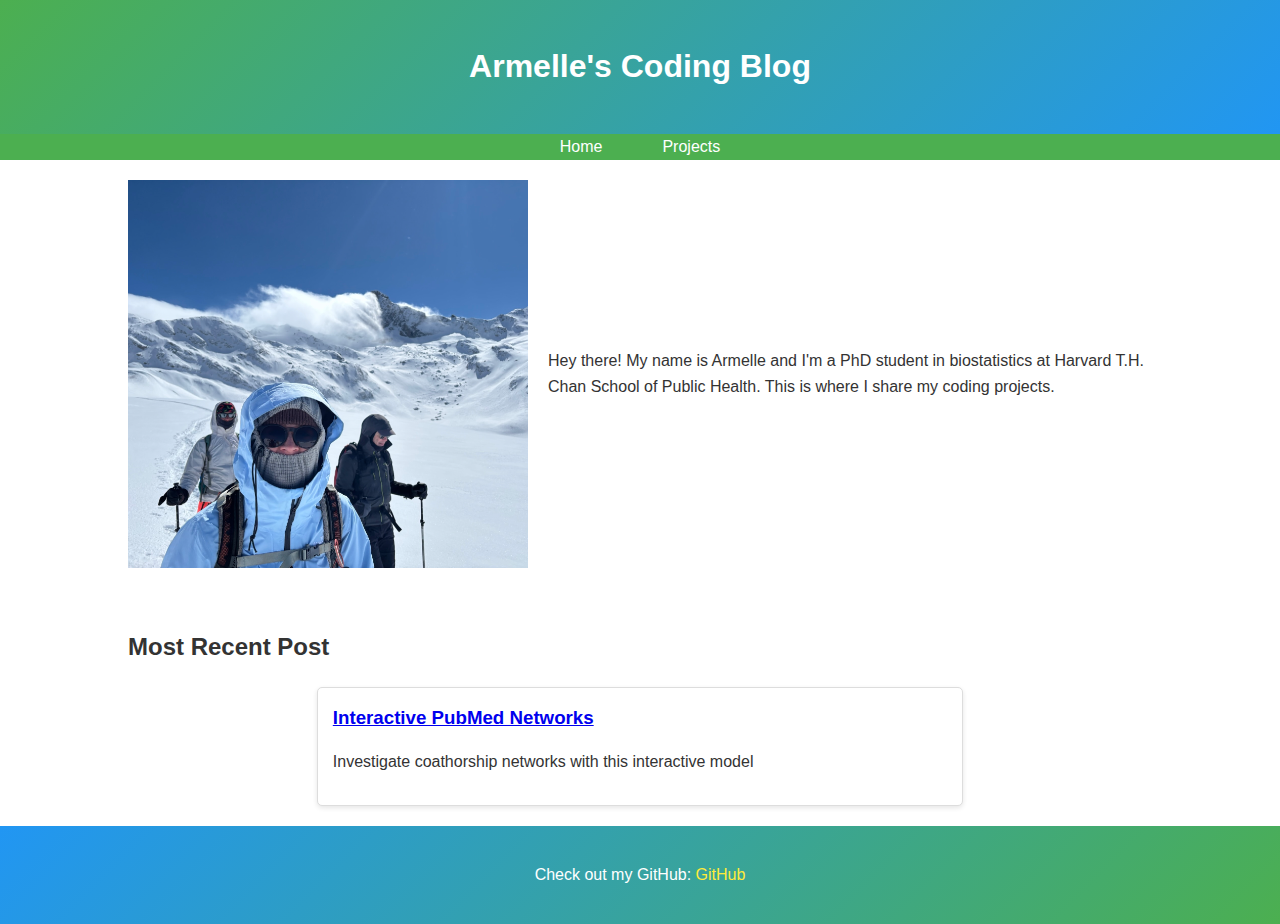
<file: index.html>
<!DOCTYPE html>
<html lang="en">
<head>
    <meta charset="UTF-8">
    <meta name="viewport" content="width=device-width, initial-scale=1.0">
    <title>Coding Blog</title>
    <link rel="stylesheet" href="css/styles.css">
    <meta http-equiv="cache-control" content="no-cache">
    <meta http-equiv="expires" content="0">
    <meta http-equiv="pragma" content="no-cache">
    <style>
        .post {
            margin-bottom: 10px; /* Reduce the margin between posts */
        }
    </style>
</head>
<body>
    <header>
        <div class="container">
            <h1>Armelle's Coding Blog</h1>
        </div>
    </header>
    <nav>
        <div class="container">
            <ul>
                <li><a href="index.html">Home</a></li>
                <li><a href="projects.html">Projects</a></li>
            </ul>
        </div>
    </nav>
    <main>
        <div class="container">
            <section class="intro" style="display: flex; align-items: center;">
                <img src="hiking_headshot.jpeg" alt="Armelle Headshot" style="max-width: 400px; margin: 20px 20px 20px 0;">
                <div>
                    <p>Hey there! My name is Armelle and I'm a PhD student in biostatistics at Harvard T.H. Chan School of Public Health. This is where I share my coding projects.</p>
                </div>
            </section>
            <section id="recent-post" style="margin-top: 40px;">
                <h2>Most Recent Post</h2>
                <div class="post" style="width: 60%; margin: 20px auto; padding: 15px; border: 1px solid #ddd;">
                    <h3><a href="PubMed_network.html">Interactive PubMed Networks </a></h3>
                    <p> Investigate coathorship networks with this interactive model </p>
                </div>
            </section>
        </div>
    </main>
    <footer>
        <div class="container">
            <p>Check out my GitHub: <a href="https://github.com/armelleduston/">GitHub</a></p>
        </div>
    </footer>
</body>
</html>
</file>
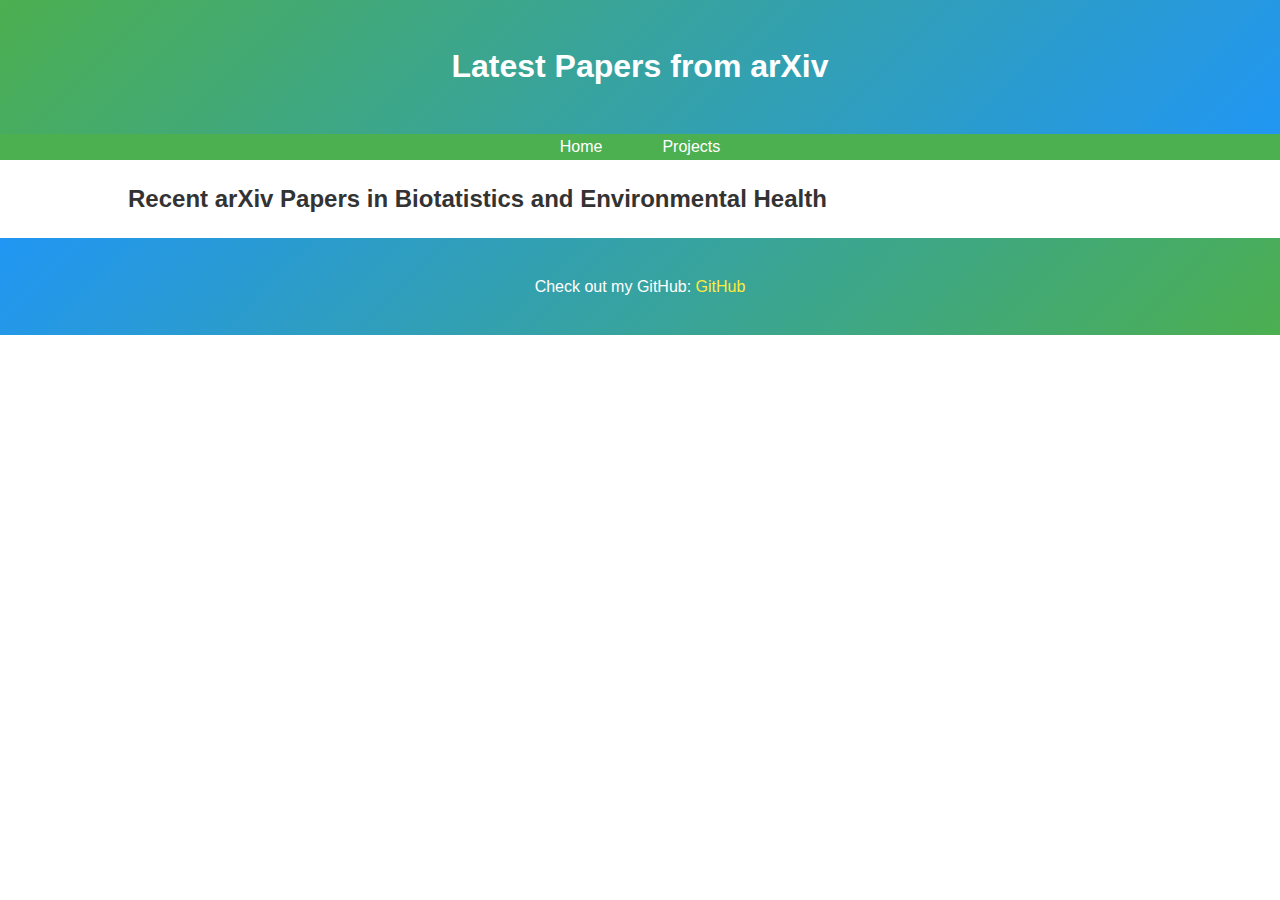
<file: arxiv.html>
<!DOCTYPE html>
<html lang="en">
<head>
    <meta charset="UTF-8">
    <meta name="viewport" content="width=device-width, initial-scale=1.0">
    <title>Latest Papers from arXiv</title>
    <link rel="stylesheet" href="css/styles.css">
    <meta http-equiv="cache-control" content="no-cache">
    <meta http-equiv="expires" content="0">
    <meta http-equiv="pragma" content="no-cache">
    <style>
        .paper-list {
            list-style-type: none;
            padding: 0;
        }
        .paper-item {
            margin-bottom: 20px;
            padding: 10px;
            border: 1px solid #ddd;
            border-radius: 5px;
        }
        .paper-title {
            font-size: 1.2em;
            font-weight: bold;
        }
        .paper-authors {
            font-style: italic;
        }
        .paper-abstract {
            margin-top: 10px;
        }
        .paper-link {
            margin-top: 10px;
            display: block;
            color: #4CAF50;
            text-decoration: none;
        }
        .paper-link:hover {
            text-decoration: underline;
        }
    </style>
</head>
<body>
    <header>
        <div class="container">
            <h1>Latest Papers from arXiv</h1>
        </div>
    </header>
    <nav>
        <div class="container">
            <ul>
                <li><a href="index.html">Home</a></li>
                <li><a href="projects.html">Projects</a></li>
            </ul>
        </div>
    </nav>
    <main>
        <div class="container">
            <section id="papers">
                <h2>Recent arXiv Papers in  Biotatistics and Environmental Health</h2>
                <ul class="paper-list" id="paper-list"></ul>
            </section>
        </div>
    </main>
    <footer>
        <div class="container">
            <p>Check out my GitHub: <a href="https://github.com/armelleduston/">GitHub</a></p>
        </div>
    </footer>
    <script>
        async function checkAndUpdatePapers() {
            const now = new Date();
            const lastUpdate = localStorage.getItem('lastPapersUpdate');
            const papers = localStorage.getItem('cachedPapers');

            // Check if it's a new day or no cached papers exist
            if (!lastUpdate || !papers || isNewDay(new Date(lastUpdate), now)) {
                await fetchPapers();
                localStorage.setItem('lastPapersUpdate', now.toISOString());
            } else {
                // Use cached papers
                const paperList = document.getElementById('paper-list');
                paperList.innerHTML = papers;
            }
        }

        function isNewDay(lastUpdate, now) {
            return lastUpdate.getDate() !== now.getDate() ||
                   lastUpdate.getMonth() !== now.getMonth() ||
                   lastUpdate.getFullYear() !== now.getFullYear();
        }

        async function fetchPapers() {
            const keywords = 'biostatistics AND environmental health'; 
            const apiUrl = `https://export.arxiv.org/api/query?search_query=all:${keywords}&start=0&max_results=10&sortBy=submittedDate&sortOrder=descending`;
            const response = await fetch(apiUrl);
            const text = await response.text();
            const parser = new DOMParser();
            const xml = parser.parseFromString(text, 'application/xml');
            const entries = xml.querySelectorAll('entry');
            const paperList = document.getElementById('paper-list');
            paperList.innerHTML = '';

            entries.forEach(entry => {
                const title = entry.querySelector('title').textContent;
                const authors = Array.from(entry.querySelectorAll('author > name')).map(author => author.textContent).join(', ');
                const summary = entry.querySelector('summary').textContent;
                const link = entry.querySelector('link[title="pdf"]').getAttribute('href');

                const paperItem = document.createElement('li');
                paperItem.classList.add('paper-item');

                const paperTitle = document.createElement('div');
                paperTitle.classList.add('paper-title');
                paperTitle.textContent = title;

                const paperAuthors = document.createElement('div');
                paperAuthors.classList.add('paper-authors');
                paperAuthors.textContent = `Authors: ${authors}`;

                const paperAbstract = document.createElement('div');
                paperAbstract.classList.add('paper-abstract');
                paperAbstract.textContent = summary;

                const paperLink = document.createElement('a');
                paperLink.classList.add('paper-link');
                paperLink.href = link;
                paperLink.textContent = 'Read PDF';

                paperItem.appendChild(paperTitle);
                paperItem.appendChild(paperAuthors);
                paperItem.appendChild(paperAbstract);
                paperItem.appendChild(paperLink);

                paperList.appendChild(paperItem);
            });

            // Cache the generated HTML
            localStorage.setItem('cachedPapers', paperList.innerHTML);
        }

        document.addEventListener('DOMContentLoaded', checkAndUpdatePapers);
    </script>
</body>
</html>
</file>
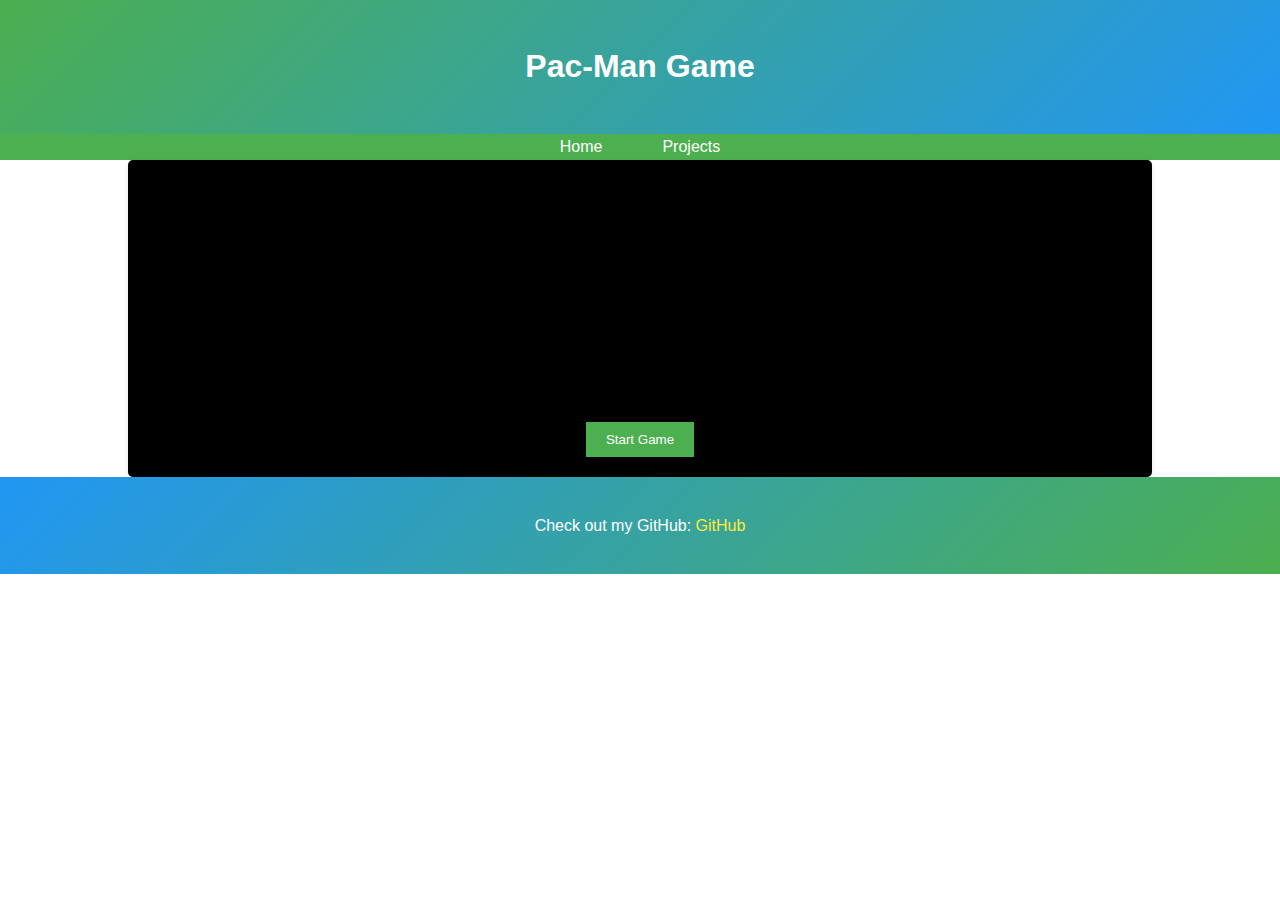
<file: pacman.html>
<!DOCTYPE html>
<html lang="en">
<head>
    <meta charset="UTF-8">
    <meta name="viewport" content="width=device-width, initial-scale=1.0">
    <title>Pac-Man Game</title>
    <link rel="stylesheet" href="css/styles.css">
    <meta http-equiv="cache-control" content="no-cache">
    <meta http-equiv="expires" content="0">
    <meta http-equiv="pragma" content="no-cache">
    <style>
        /* Retain only game-specific styles; remove the flex centering and 100vh body rules */
        canvas {
            border: 1px solid #000;
            background-color: #000;
            display: block;
            margin: 0 auto;
        }
        .start-button {
            margin-top: 20px;
            padding: 10px 20px;
            background-color: #4CAF50;
            color: white;
            border: none;
            cursor: pointer;
        }
        .start-button:hover {
            background-color: #45a049;
        }
        .game-over {
            display: none;
            text-align: center;
            font-size: 2em;
            color: red;
        }
        .you-won {
            display: none;
            text-align: center;
            font-size: 2em;
            color: #00ff00; /* Bright green */
        }
    </style>
</head>
<body>
    <header>
        <div class="container">
            <h1>Pac-Man Game</h1>
        </div>
    </header>
    <nav>
        <div class="container">
            <ul>
                <li><a href="index.html">Home</a></li>
                <li><a href="projects.html">Projects</a></li>
            </ul>
        </div>
    </nav>
    <main>
        <div class="container">
            <section id="pacman-game" class="pacman-game">
                <canvas id="pacman" width="500" height="220"></canvas>
                <button class="start-button" onclick="startGame()">Start Game</button>
                <div class="game-over">GAME OVER</div>
                <div class="you-won">YOU WON!</div>
            </section>
        </div>
    </main>
    <footer>
        <div class="container">
            <p>Check out my GitHub: <a href="https://github.com/armelleduston/">GitHub</a></p>
        </div>
    </footer>
    <script>
        // Pac-Man game script
        const canvas = document.getElementById('pacman');
        const ctx = canvas.getContext('2d');

        const tileSize = 20;
        const pacman = {
            x: tileSize * 1.5,
            y: tileSize * 1.5,
            size: tileSize / 2,
            speed: 2,
            dx: 0,
            dy: 0,
            direction: 'right'
        };

        // Update the ghosts array with slower speed (reduce dx values from 2 to 1)
        const ghosts = [
            { x: tileSize * 10.5, y: tileSize * 5.5, size: tileSize / 2.5, color: '#00ff00', dx: 1, dy: 0, direction: 'right' },
            { x: tileSize * 15.5, y: tileSize * 5.5, size: tileSize / 2.5, color: 'magenta', dx: -1, dy: 0, direction: 'left' }
        ];

        const maze = [
            [1, 1, 1, 1, 1, 1, 1, 1, 1, 1, 1, 1, 1, 1, 1, 1, 1, 1, 1, 1, 1, 1, 1, 1, 1],
            [1, 0, 0, 0, 0, 0, 0, 0, 0, 0, 0, 0, 0, 0, 0, 0, 0, 0, 0, 0, 0, 0, 0, 0, 1],
            [1, 0, 1, 1, 1, 0, 1, 1, 1, 1, 1, 1, 1, 1, 1, 1, 1, 0, 1, 1, 1, 0, 1, 0, 1],
            [1, 0, 1, 0, 0, 0, 0, 0, 0, 0, 0, 0, 0, 0, 0, 0, 0, 0, 1, 0, 0, 0, 1, 0, 1],
            [1, 0, 1, 0, 1, 1, 1, 1, 1, 0, 1, 1, 1, 1, 1, 0, 1, 1, 1, 0, 1, 0, 1, 0, 1],
            [1, 0, 0, 0, 0, 0, 0, 0, 0, 0, 0, 0, 0, 0, 0, 0, 0, 0, 0, 0, 0, 0, 0, 0, 1],
            [1, 0, 1, 0, 1, 1, 1, 1, 1, 0, 1, 1, 1, 1, 1, 0, 1, 1, 1, 0, 1, 1, 1, 0, 1],
            [1, 0, 1, 0, 0, 0, 0, 0, 0, 0, 0, 0, 0, 0, 0, 0, 0, 0, 0, 0, 0, 0, 1, 0, 1],
            [1, 0, 1, 1, 1, 0, 1, 1, 1, 1, 1, 1, 1, 1, 1, 1, 1, 1, 1, 0, 1, 1, 1, 0, 1],
            [1, 0, 0, 0, 0, 0, 0, 0, 0, 0, 0, 0, 0, 0, 0, 0, 0, 0, 0, 0, 0, 0, 0, 0, 1],
            [1, 1, 1, 1, 1, 1, 1, 1, 1, 1, 1, 1, 1, 1, 1, 1, 1, 1, 1, 1, 1, 1, 1, 1, 1]
        ];

        const dots = [];

        function initDots() {
            for (let row = 0; row < maze.length; row++) {
                for (let col = 0; col < maze[row].length; col++) {
                    if (maze[row][col] === 0) {
                        dots.push({ x: col * tileSize + tileSize / 2, y: row * tileSize + tileSize / 2 });
                    }
                }
            }
        }

        // Helper to draw rounded rectangles.
        function drawRoundedRect(ctx, x, y, width, height, radius) {
            ctx.beginPath();
            ctx.moveTo(x + radius, y);
            ctx.lineTo(x + width - radius, y);
            ctx.quadraticCurveTo(x + width, y, x + width, y + radius);
            ctx.lineTo(x + width, y + height - radius);
            ctx.quadraticCurveTo(x + width, y + height, x + width - radius, y + height);
            ctx.lineTo(x + radius, y + height);
            ctx.quadraticCurveTo(x, y + height, x, y + height - radius);
            ctx.lineTo(x, y + radius);
            ctx.quadraticCurveTo(x, y, x + radius, y);
            ctx.closePath();
            ctx.fill();
        }

        // Modified drawMaze to use rounded rectangles for walls.
        function drawMaze() {
            for (let row = 0; row < maze.length; row++) {
                for (let col = 0; col < maze[row].length; col++) {
                    if (maze[row][col] === 1) {
                        ctx.fillStyle = 'blue';
                        // Draw a rounded rectangle for each wall block.
                        // Adjust the radius value to achieve your desired rounding effect.
                        drawRoundedRect(ctx, col * tileSize, row * tileSize, tileSize, tileSize, 4);
                    }
                }
            }
        }

        function drawDots() {
            ctx.fillStyle = 'white';
            dots.forEach(dot => {
                ctx.beginPath();
                ctx.arc(dot.x, dot.y, 3, 0, Math.PI * 2);
                ctx.fill();
            });
        }

        function drawPacman() {
            ctx.fillStyle = 'yellow';
            ctx.beginPath();
            let startAngle, endAngle;
            if (pacman.direction === 'right') {
                startAngle = 0.2 * Math.PI;
                endAngle = 1.8 * Math.PI;
            } else if (pacman.direction === 'left') {
                startAngle = 1.2 * Math.PI;
                endAngle = 0.8 * Math.PI;
            } else if (pacman.direction === 'up') {
                startAngle = 1.7 * Math.PI;
                endAngle = 1.3 * Math.PI;
            } else if (pacman.direction === 'down') {
                startAngle = 0.7 * Math.PI;
                endAngle = 0.3 * Math.PI;
            }
            ctx.arc(pacman.x, pacman.y, pacman.size, startAngle, endAngle);
            ctx.lineTo(pacman.x, pacman.y);
            ctx.fill();
        }

        function drawGhosts() {
            ghosts.forEach(ghost => {
                ctx.fillStyle = ghost.color;
                ctx.beginPath();
                ctx.arc(ghost.x, ghost.y, ghost.size, 0, Math.PI * 2);
                ctx.fill();
            });
        }

        function clear() {
            ctx.clearRect(0, 0, canvas.width, canvas.height);
        }

        function update() {
            clear();
            drawMaze();
            drawDots();
            drawPacman();
            drawGhosts();

            pacman.x += pacman.dx;
            pacman.y += pacman.dy;

            // Replace the ghost movement code in the update function with this:
            ghosts.forEach(ghost => {
                ghost.x += ghost.dx;
                ghost.y += ghost.dy;

                // Check for wall collisions
                const left = Math.floor((ghost.x - ghost.size) / tileSize);
                const right = Math.floor((ghost.x + ghost.size) / tileSize);
                const top = Math.floor((ghost.y - ghost.size) / tileSize);
                const bottom = Math.floor((ghost.y + ghost.size) / tileSize);

                if (maze[top][left] === 1 || maze[top][right] === 1 || 
                    maze[bottom][left] === 1 || maze[bottom][right] === 1) {
                    // If hitting a wall, reverse direction
                    ghost.dx = -ghost.dx;
                    ghost.dy = -ghost.dy;
                    ghost.x += ghost.dx * 2;
                    ghost.y += ghost.dy * 2;
                    
                    // Randomly decide to change between horizontal and vertical movement
                    if (Math.random() < 0.5) {
                        if (ghost.dx !== 0) {
                            ghost.dx = 0;
                            ghost.dy = (Math.random() < 0.5 ? 1 : -1);  // Changed from 2 to 1
                        } else {
                            ghost.dy = 0;
                            ghost.dx = (Math.random() < 0.5 ? 1 : -1);  // Changed from 2 to 1
                        }
                    }
                }

                // Keep ghosts within bounds
                ghost.x = Math.max(ghost.size, Math.min(canvas.width - ghost.size, ghost.x));
                ghost.y = Math.max(ghost.size, Math.min(canvas.height - ghost.size, ghost.y));
            });

            // Check for wall collisions with a smaller collision zone
            const collisionOffset = 6; // Adjust this value to make the collision zone smaller
            const left = pacman.x - pacman.size + collisionOffset;
            const right = pacman.x + pacman.size - collisionOffset;
            const top = pacman.y - pacman.size + collisionOffset;
            const bottom = pacman.y + pacman.size - collisionOffset;

            const rowTop = Math.floor(top / tileSize);
            const rowBottom = Math.floor(bottom / tileSize);
            const colLeft = Math.floor(left / tileSize);
            const colRight = Math.floor(right / tileSize);

            if (maze[rowTop][colLeft] === 1 || maze[rowTop][colRight] === 1 || maze[rowBottom][colLeft] === 1 || maze[rowBottom][colRight] === 1) {
                pacman.x -= pacman.dx;
                pacman.y -= pacman.dy;
                pacman.dx = 0;
                pacman.dy = 0;
            }

            // Check for dot collisions
            for (let i = 0; i < dots.length; i++) {
                const dot = dots[i];
                if (Math.hypot(pacman.x - dot.x, pacman.y - dot.y) < pacman.size) {
                    dots.splice(i, 1);
                    // Add this check for winning condition
                    if (dots.length === 0) {
                        youWon();
                        return;
                    }
                    break;
                }
            }

            // Check for ghost collisions
            for (let i = 0; i < ghosts.length; i++) {
                const ghost = ghosts[i];
                if (Math.hypot(pacman.x - ghost.x, pacman.y - ghost.y) < pacman.size) {
                    gameOver();
                    return;
                }
            }

            requestAnimationFrame(update);
        }

        function changeDirection(e) {
            if (e.key === 'ArrowUp') {
                pacman.dx = 0;
                pacman.dy = -pacman.speed;
                pacman.direction = 'up';
            } else if (e.key === 'ArrowDown') {
                pacman.dx = 0;
                pacman.dy = pacman.speed;
                pacman.direction = 'down';
            } else if (e.key === 'ArrowLeft') {
                pacman.dx = -pacman.speed;
                pacman.dy = 0;
                pacman.direction = 'left';
            } else if (e.key === 'ArrowRight') {
                pacman.dx = pacman.speed;
                pacman.dy = 0;
                pacman.direction = 'right';
            }
        }

        function gameOver() {
            const gameOverBanner = document.querySelector('.game-over');
            gameOverBanner.style.display = 'block';
            gameStarted = false;
        }

        // Add this new function after gameOver()
        function youWon() {
            const wonBanner = document.querySelector('.you-won');
            const gameOverBanner = document.querySelector('.game-over');
            gameOverBanner.style.display = 'none'; // Hide game over banner if it's showing
            wonBanner.style.display = 'block';
            gameStarted = false;
        }
 
        let gameStarted = false;

        function resetGame() {
            // Reset pacman position and movement.
            pacman.x = tileSize * 1.5;
            pacman.y = tileSize * 1.5;
            pacman.dx = pacman.speed;
            pacman.dy = 0;
            pacman.direction = 'right';
            // Reset ghosts position and movement.
            ghosts[0].x = tileSize * 10.5;
            ghosts[0].y = tileSize * 5.5;
            ghosts[0].dx = 1;  // Changed from 2 to 1
            ghosts[0].dy = 0;
            ghosts[1].x = tileSize * 15.5;
            ghosts[1].y = tileSize * 5.5;
            ghosts[1].dx = -1;  // Changed from -2 to -1
            ghosts[1].dy = 0;
            // Reset dots.
            dots.length = 0; // Clear the dots array.
            initDots();
            clear(); // Clear the canvas.
            drawMaze();
            drawDots();
            drawPacman();
            drawGhosts();
            // Hide game over and win banners
            const gameOverBanner = document.querySelector('.game-over');
            const wonBanner = document.querySelector('.you-won');
            gameOverBanner.style.display = 'none';
            wonBanner.style.display = 'none';
        }

        function startGame() {
            const startButton = document.querySelector('.start-button');
            if (!gameStarted) {
                gameStarted = true;
                startButton.textContent = 'Restart';
                // Initialize game state and start the game loop.
                resetGame();
                update();
            } else {
                // If game is already running, reset it.
                resetGame();
            }
        }

        document.addEventListener('keydown', changeDirection);

        initDots();
    </script>
</body>
</html>
</file>
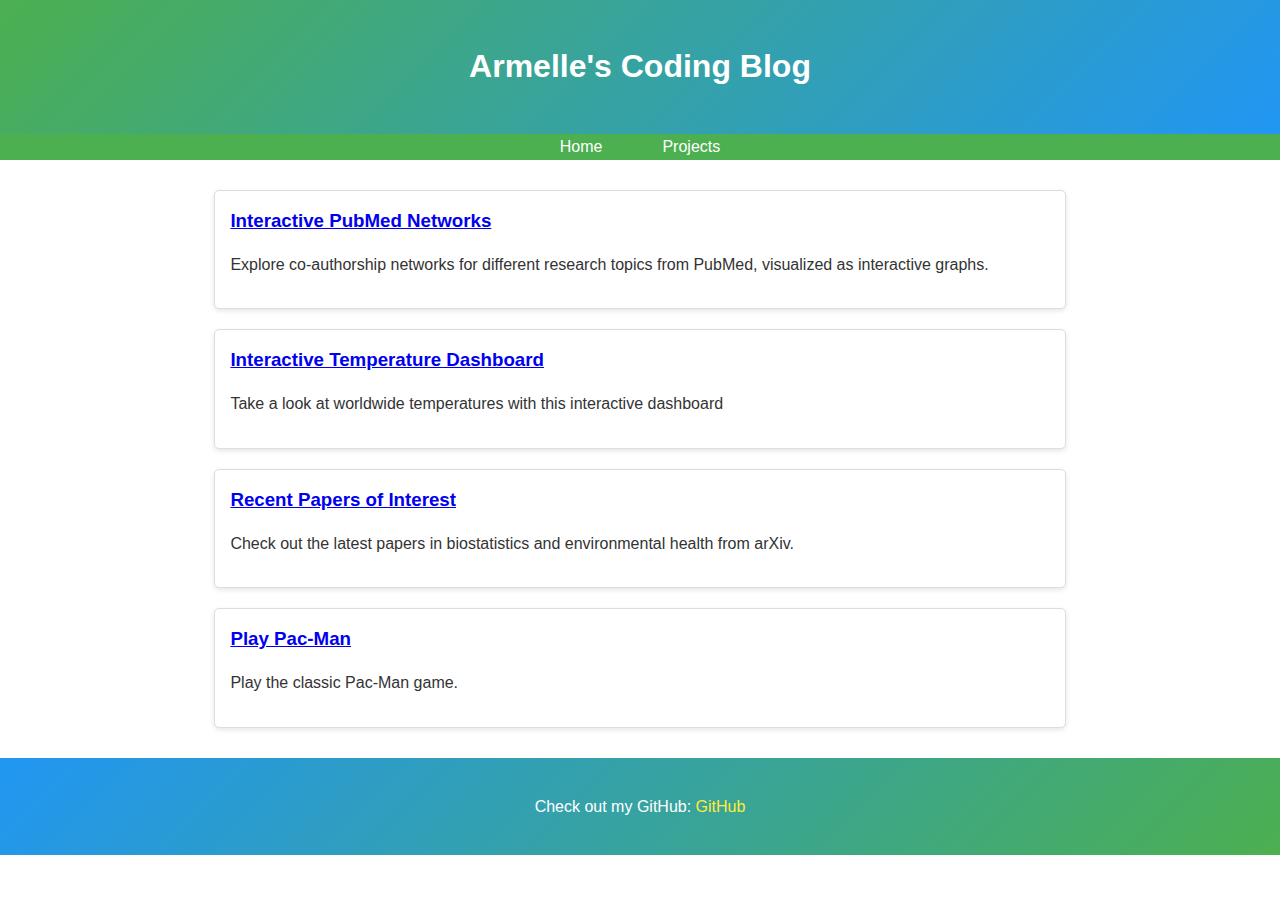
<file: projects.html>
<!DOCTYPE html>
<html lang="en">
<head>
	<!-- ...existing head content... -->
	<meta charset="UTF-8">
	<meta name="viewport" content="width=device-width, initial-scale=1.0">
	<title>Projects - Armelle's Coding Blog</title>
	<link rel="stylesheet" href="css/styles.css">
	<style>
		/* Custom style for long and skinny rectangles */
		.post {
			width: 80%;
			margin: 10px auto;
			padding: 15px;
			border: 1px solid #ddd;
		}
	</style>
	<!-- ...any additional meta... -->
</head>
<body>
	<header>
		<div class="container">
			<h1>Armelle's Coding Blog</h1>
		</div>
	</header>
	<nav>
		<div class="container">
			<ul>
				<li><a href="index.html">Home</a></li>
				<li><a href="projects.html">Projects</a></li>
			</ul>
		</div>
	</nav>
	<main>
        <div class="container">
            <section id="recent-posts" class="recent-posts">
                <div class="post">
                    <h3><a href="PubMed_network.html">Interactive PubMed Networks</a></h3>
                    <p>Explore co-authorship networks for different research topics from PubMed, visualized as interactive graphs.</p>
                </div>
                <div class="post">
                    <h3><a href="temperature_analysis.html">Interactive Temperature Dashboard</a></h3>
                    <p>Take a look at worldwide temperatures with this interactive dashboard</p>
                </div>
                <div class="post">
                    <h3><a href="arxiv.html">Recent Papers of Interest</a></h3>
                    <p>Check out the latest papers in biostatistics and environmental health from arXiv.</p>
                </div>
                <div class="post">
                    <h3><a href="pacman.html">Play Pac-Man</a></h3>
                    <p>Play the classic Pac-Man game.</p>
                </div>
            </section>
        </div>
    </main>
    <footer>
        <div class="container">
            <p>Check out my GitHub: <a href="https://github.com/armelleduston/">GitHub</a></p>
        </div>
    </footer>
</body>
</html>
</file>
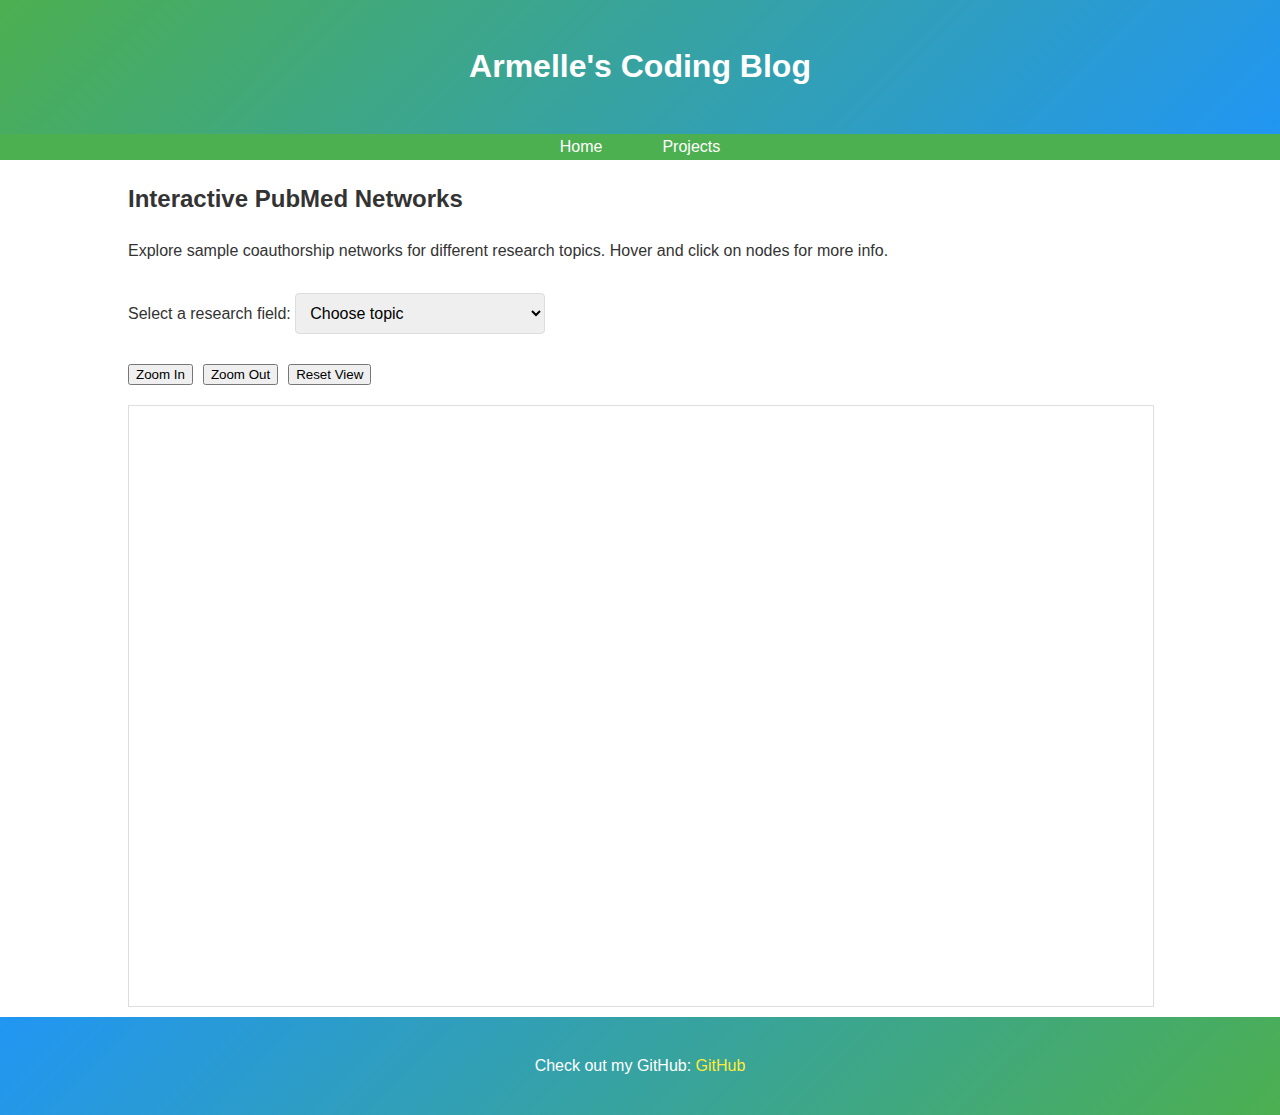
<file: PubMed_network.html>
<!DOCTYPE html>
<html lang="en">
<head>
    <meta charset="UTF-8">
    <meta name="viewport" content="width=device-width, initial-scale=1.0">
    <title>PubMed Networks - Armelle's Coding Blog</title>
    <link rel="stylesheet" href="css/styles.css">
    <script src="https://d3js.org/d3.v7.min.js"></script>
    <style>
        .dropdown-container {
            margin: 30px 0;
        }
        select {
            padding: 10px;
            font-size: 16px;
            border-radius: 4px;
            border: 1px solid #ddd;
            width: 250px;
        }
        .content-area {
            margin-top: 20px;
        }
        .node {
            stroke: #fff;
            stroke-width: 1.5px;
        }
        .link {
            stroke: #999;
            stroke-opacity: 0.6;
        }
        .tooltip {
            position: absolute;
            padding: 10px;
            background-color: white;
            border: 1px solid #ddd;
            border-radius: 5px;
            pointer-events: none;
            opacity: 0;
        }
        #network-controls {
            margin: 10px 0;
            display: flex;
            gap: 10px;
        }
        .legend {
            margin-top: 10px;
            font-size: 14px;
        }
        .legend-title {
            font-weight: bold;
            margin-bottom: 5px;
        }
        .legend-item {
            display: flex;
            align-items: center;
            margin-bottom: 3px;
        }
        .legend-color {
            width: 15px;
            height: 15px;
            margin-right: 5px;
            border-radius: 50%;
        }
        .link.highlighted {
            stroke: #ff7700;
            stroke-opacity: 0.9;
            stroke-width: 2px;
        }
        .node.highlighted {
            stroke: #ff7700;
            stroke-width: 2px;
        }
        .node.neighbor {
            stroke: #ff7700;
            stroke-width: 2px;
        }
    </style>
</head>
<body>
    <header>
        <div class="container">
            <h1>Armelle's Coding Blog</h1>
        </div>
    </header>
    <nav>
        <div class="container">
            <ul>
                <li><a href="index.html">Home</a></li>
                <li><a href="projects.html">Projects</a></li>
            </ul>
        </div>
    </nav>
    <main>
        <div class="container">
            <h2>Interactive PubMed Networks</h2>
            <p>Explore sample coauthorship networks for different research topics. Hover and click on nodes for more info.</p>
            
            <div class="dropdown-container">
                <label for="research-field">Select a research field:</label>
                <select id="research-field" name="research-field">
                    <option value="none" selected>Choose topic</option>
                    <option value="environmental-health">Environmental Health</option>
                    <option value="cancer">Cancer</option>
                    <option value="clinical-trials">Clinical Trials</option>
                    <option value="CRISPR">CRISPR</option>
                    <option value="infectious-disease">Infectious Disease</option>
                </select>
            </div>
            
            <div id="network-controls">
                <button id="zoom-in">Zoom In</button>
                <button id="zoom-out">Zoom Out</button>
                <button id="reset">Reset View</button>
            </div>
            
            <div class="content-area">
                <div id="network-visualization" style="width: 100%; height: 600px; border: 1px solid #ddd;"></div>
                <div id="tooltip" class="tooltip"></div>
                <div class="legend" id="color-legend"></div>
            </div>
        </div>
    </main>
    <footer>
        <div class="container">
            <p>Check out my GitHub: <a href="https://github.com/armelleduston/">GitHub</a></p>
        </div>
    </footer>

    <script>
        // Initialize the visualization
        document.addEventListener('DOMContentLoaded', function() {
            // Create the network visualization
            const width = document.getElementById('network-visualization').clientWidth;
            const height = 600;
            
            // Create the SVG container
            const svg = d3.select("#network-visualization")
                .append("svg")
                .attr("width", width)
                .attr("height", height);
                
            // Create zoom behavior
            const zoom = d3.zoom()
                .scaleExtent([0.1, 4])
                .on("zoom", (event) => {
                    g.attr("transform", event.transform);
                });
                
            svg.call(zoom);
            
            // Create a group for the network
            const g = svg.append("g");
            
            // Create tooltip
            const tooltip = d3.select("#tooltip");
            
            // Add controls
            d3.select("#zoom-in").on("click", () => {
                svg.transition().duration(300).call(zoom.scaleBy, 1.3);
            });
            
            d3.select("#zoom-out").on("click", () => {
                svg.transition().duration(300).call(zoom.scaleBy, 0.7);
            });
            
            d3.select("#reset").on("click", () => {
                svg.transition().duration(300).call(zoom.transform, d3.zoomIdentity);
            });
            
            // Load and render the network data when field is selected
            const researchField = document.getElementById('research-field');
            researchField.addEventListener('change', updateNetwork);
            
            // Initialize with instructions to choose a topic
            g.append("text")
                .attr("x", width / 2)
                .attr("y", height / 2)
                .attr("text-anchor", "middle")
                .attr("font-size", "18px")
                .text("Please select a research topic from the dropdown menu.");
            
            function updateNetwork() {
                const field = researchField.value;
                
                // Clear previous network
                g.selectAll("*").remove();
                d3.select("#color-legend").html("");
                
                // If "Choose topic" is selected, show instructions
                if (field === "none") {
                    g.append("text")
                        .attr("x", width / 2)
                        .attr("y", height / 2)
                        .attr("text-anchor", "middle")
                        .attr("font-size", "18px")
                        .text("Please select a research topic from the dropdown menu.");
                    return;
                }
                
                // Special case for environmental health files since they use a different naming pattern
                if (field === 'environmental-health') {
                    Promise.all([
                        d3.text('search_EH_results/env_health_coauthorship.csv'),
                        d3.text('search_EH_results/env_health_authors.csv')
                    ]).then(([coauthorshipData, authorData]) => {
                        // Parse the coauthorship CSV data
                        const coauthorLinks = d3.csvParseRows(coauthorshipData)
                            .slice(1) // Skip header row
                            .map(row => ({
                                source: row[0],
                                target: row[1]
                            }));
                        
                        // Continue with the rest of data processing
                        
                        // Parse author data to get names
                        const authorMap = new Map();
                        d3.csvParseRows(authorData)
                            .slice(1) // Skip header row
                            .forEach(row => {
                                authorMap.set(row[0], row[1]); // Map ID to name
                            });
                        
                        // Create nodes set from links
                        const nodesSet = new Set();
                        coauthorLinks.forEach(link => {
                            nodesSet.add(link.source);
                            nodesSet.add(link.target);
                        });
                        
                        // Calculate degrees (number of connections) for each node
                        const degreeMap = new Map();
                        nodesSet.forEach(nodeId => {
                            degreeMap.set(nodeId, 0);
                        });
                        
                        coauthorLinks.forEach(link => {
                            degreeMap.set(link.source, degreeMap.get(link.source) + 1);
                            degreeMap.set(link.target, degreeMap.get(link.target) + 1);
                        });
                        
                        // Convert to nodes array with degree info and author names
                        const nodes = Array.from(nodesSet).map(id => ({
                            id: id,
                            name: authorMap.get(id) || id, // Use name from authorMap or fall back to ID
                            degree: degreeMap.get(id) || 0
                        }));
                        
                        // Calculate degree statistics for better color scaling
                        const degrees = Array.from(degreeMap.values());
                        const maxDegree = Math.max(...degrees);
                        const avgDegree = degrees.reduce((a, b) => a + b, 0) / degrees.length;
                        
                        // Create the network data object
                        const networkData = {
                            nodes: nodes,
                            links: coauthorLinks
                        };
                        
                        // Render the network
                        renderNetwork(networkData, maxDegree);
                    }).catch(error => {
                        console.error("Error loading environmental health data:", error);
                        g.append("text")
                            .attr("x", width / 2)
                            .attr("y", height / 2)
                            .attr("text-anchor", "middle")
                            .text("Error loading environmental health data");
                    });
                } else {
                    // Map other research fields to their data folders
                    const folderMap = {
                        'cancer': 'search_Cancer_results',
                        'clinical-trials': 'search_ClinicalTrials_results',
                        'CRISPR': 'search_CRISPR_results',
                        'infectious-disease': 'search_InfectiousDisease_results'
                    };
                    
                    const folder = folderMap[field];
                    
                    if (folder) {
                        // Use consistent file naming for other fields
                        Promise.all([
                            d3.text(`${folder}/${field.replace('-', '_')}_coauthorship.csv`),
                            d3.text(`${folder}/${field.replace('-', '_')}_authors.csv`)
                        ]).then(([coauthorshipData, authorData]) => {
                            // Parse the coauthorship CSV data
                            const coauthorLinks = d3.csvParseRows(coauthorshipData)
                                .slice(1) // Skip header row
                                .map(row => ({
                                    source: row[0],
                                    target: row[1]
                                }));
                            
                            // Parse author data to get names
                            const authorMap = new Map();
                            d3.csvParseRows(authorData)
                                .slice(1) // Skip header row
                                .forEach(row => {
                                    authorMap.set(row[0], row[1]); // Map ID to name
                                });
                            
                            // Create nodes set from links
                            const nodesSet = new Set();
                            coauthorLinks.forEach(link => {
                                nodesSet.add(link.source);
                                nodesSet.add(link.target);
                            });
                            
                            // Calculate degrees (number of connections) for each node
                            const degreeMap = new Map();
                            nodesSet.forEach(nodeId => {
                                degreeMap.set(nodeId, 0);
                            });
                            
                            coauthorLinks.forEach(link => {
                                degreeMap.set(link.source, degreeMap.get(link.source) + 1);
                                degreeMap.set(link.target, degreeMap.get(link.target) + 1);
                            });
                            
                            // Convert to nodes array with degree info and author names
                            const nodes = Array.from(nodesSet).map(id => ({
                                id: id,
                                name: authorMap.get(id) || id, // Use name from authorMap or fall back to ID
                                degree: degreeMap.get(id) || 0
                            }));
                            
                            // Calculate degree statistics for better color scaling
                            const degrees = Array.from(degreeMap.values());
                            const maxDegree = Math.max(...degrees);
                            const avgDegree = degrees.reduce((a, b) => a + b, 0) / degrees.length;
                            
                            // Create the network data object
                            const networkData = {
                                nodes: nodes,
                                links: coauthorLinks
                            };
                            
                            // Render the network
                            renderNetwork(networkData, maxDegree);
                        }).catch(error => {
                            console.error(`Error loading data for ${field}:`, error);
                            g.append("text")
                                .attr("x", width / 2)
                                .attr("y", height / 2)
                                .attr("text-anchor", "middle")
                                .text(`Error loading data for ${field}`);
                        });
                    } else {
                        // For other fields, show a message that no data is available
                        g.append("text")
                            .attr("x", width / 2)
                            .attr("y", height / 2)
                            .attr("text-anchor", "middle")
                            .text("No network data available for this research field yet");
                    }
                }
            }
            
            function renderNetwork(data, maxDegree) {
                // Create color scale based on node degree
                const colorScale = d3.scaleSequential(d3.interpolateViridis)
                    .domain([0, maxDegree]);
                
                // Create force simulation
                const simulation = d3.forceSimulation(data.nodes)
                    .force("link", d3.forceLink(data.links).id(d => d.id).distance(100))
                    .force("charge", d3.forceManyBody().strength(-30))
                    .force("center", d3.forceCenter(width / 2, height / 2))
                    .force("collision", d3.forceCollide().radius(d => 5 + Math.sqrt(d.degree) * 2));
                    
                // Create links
                const link = g.append("g")
                    .attr("class", "links")
                    .selectAll("line")
                    .data(data.links)
                    .enter()
                    .append("line")
                    .attr("class", "link")
                    .attr("stroke-width", 0.5);
                    
                // Create nodes
                const node = g.append("g")
                    .attr("class", "nodes")
                    .selectAll("circle")
                    .data(data.nodes)
                    .enter()
                    .append("circle")
                    .attr("class", "node")
                    .attr("r", d => 3 + Math.sqrt(d.degree))
                    .attr("fill", d => colorScale(d.degree));
                
                // Create a background rect to detect clicks outside of nodes
                const background = svg.append("rect")
                    .attr("width", width)
                    .attr("height", height)
                    .attr("fill", "none")
                    .attr("pointer-events", "all")
                    .on("click", resetHighlight);
                
                // Move background to the back
                background.lower();
                        
                // Add hover and click interactions
                node.on("mouseover", function(event, d) {
                    d3.select(this).attr("stroke", "#000").attr("stroke-width", 2);
                    
                    tooltip
                        .style("opacity", 1)
                        .html(`<strong>${d.name}</strong><br>Connections: ${d.degree}`)
                        .style("left", (event.pageX + 10) + "px")
                        .style("top", (event.pageY - 20) + "px");
                })
                .on("mouseout", function() {
                    // Only remove stroke if node is not highlighted or a neighbor
                    if (!d3.select(this).classed("highlighted") && !d3.select(this).classed("neighbor")) {
                        d3.select(this).attr("stroke", null);
                    }
                    tooltip.style("opacity", 0);
                })
                .on("click", function(event, d) {
                    event.stopPropagation(); // Prevent the click from reaching the background
                    highlightConnections(d);
                });
                
                // Function to highlight connections
                function highlightConnections(d) {
                    // Reset previous highlights
                    resetHighlight();
                    
                    // Find connected nodes and links
                    const connectedNodeIds = new Set();
                    const connectedLinks = data.links.filter(link => {
                        if (link.source.id === d.id || link.target.id === d.id) {
                            connectedNodeIds.add(link.source.id === d.id ? link.target.id : link.source.id);
                            return true;
                        }
                        return false;
                    });
                    
                    // Highlight the selected node
                    node.filter(n => n.id === d.id)
                        .classed("highlighted", true);
                    
                    // Highlight neighbor nodes
                    node.filter(n => connectedNodeIds.has(n.id))
                        .classed("neighbor", true);
                    
                    // Highlight links
                    link.filter(l => connectedLinks.includes(l))
                        .classed("highlighted", true);
                    
                    // Bring highlighted elements to front
                    d3.selectAll(".highlighted, .neighbor").raise();
                }
                
                // Function to reset highlights
                function resetHighlight() {
                    node.classed("highlighted", false).classed("neighbor", false);
                    link.classed("highlighted", false);
                    node.attr("stroke", null);
                }
                
                // Create legend
                const legend = d3.select("#color-legend");
                
                // Add statistics only (removing the color legend)
                legend.append("div")
                    .style("margin-top", "10px")
                    .html(`<strong>Network Stats:</strong><br>
                          Authors: ${data.nodes.length}<br>
                          Connections: ${data.links.length}<br>
                          Max Connections: ${maxDegree}`);
                
                // Update positions on tick
                simulation.on("tick", () => {
                    link
                        .attr("x1", d => d.source.x)
                        .attr("y1", d => d.source.y)
                        .attr("x2", d => d.target.x)
                        .attr("y2", d => d.target.y);
                        
                    node
                        .attr("cx", d => d.x)
                        .attr("cy", d => d.y);
                });
            }
        });
    </script>
</body>
</html>
</file>
<file: css/styles.css>
body {
    font-family: 'Helvetica Neue', Arial, sans-serif;
    margin: 0;
    padding: 0;
    line-height: 1.6;
    background-color: #fff;
    color: #333;
}

.container {
    width: 80%;
    margin: 0 auto;
}

header {
    background: linear-gradient(135deg, #4CAF50, #2196F3);
    color: white;
    padding: 20px 0;
    text-align: center;
}

nav {
    background: #4CAF50;
}

nav .container {
    display: flex;
    justify-content: center;
}

nav ul {
    list-style: none;
    padding: 0;
    margin: 0;
    display: flex;
}

nav li {
    margin: 0 10px;
}

nav a {
    color: white;
    padding: 14px 20px;
    text-decoration: none;
    text-align: center;
}

nav a:hover {
    background: #2196F3;
    color: white;
}

.welcome {
    padding: 20px;
    text-align: center;
}

.recent-posts {
    padding: 20px 0;
    display: flex;
    flex-wrap: wrap;
    justify-content: space-around;
}

.recent-posts h2 {
    text-align: center;
    margin-bottom: 20px;
    width: 100%;
}

.post {
    background: #fff;
    border: 1px solid #ddd;
    border-radius: 5px;
    margin: 10px;
    padding: 15px;
    width: calc(30% - 40px);
    box-shadow: 0 2px 5px rgba(0, 0, 0, 0.1);
}

.post h3 {
    margin: 0 0 10px;
}

footer {
    background: linear-gradient(135deg, #2196F3, #4CAF50);
    color: white;
    text-align: center;
    padding: 20px 0;
}

footer a {
    color: #FFEB3B;
    text-decoration: none;
}

footer a:hover {
    text-decoration: underline;
}

@media (max-width: 768px) {
    .container {
        width: 100%;
        padding: 0 20px;
    }

    .post {
        width: calc(100% - 40px);
    }
}

.pacman-game {
    background-color: #000;
    padding: 20px;
    border-radius: 5px;
    box-shadow: 0 2px 5px rgba(0, 0, 0, 0.1);
    text-align: center;
}
</file>
